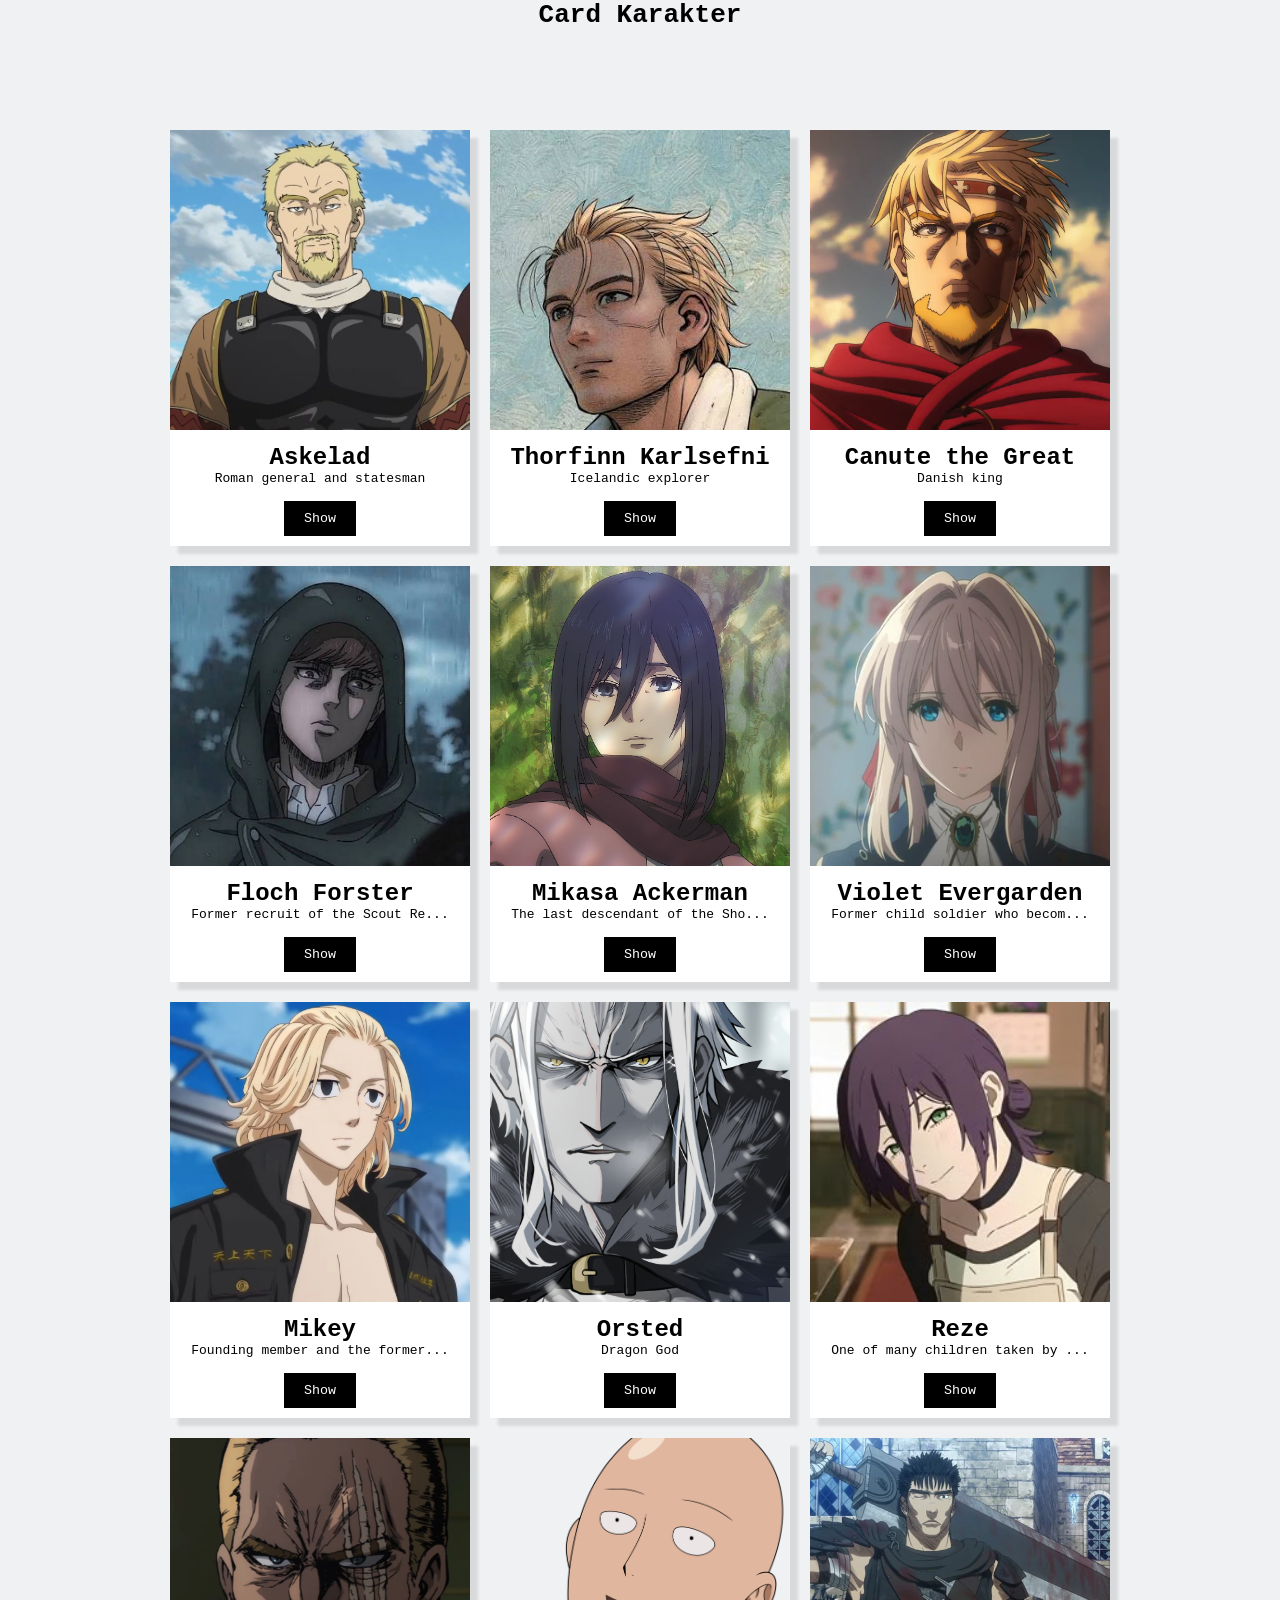
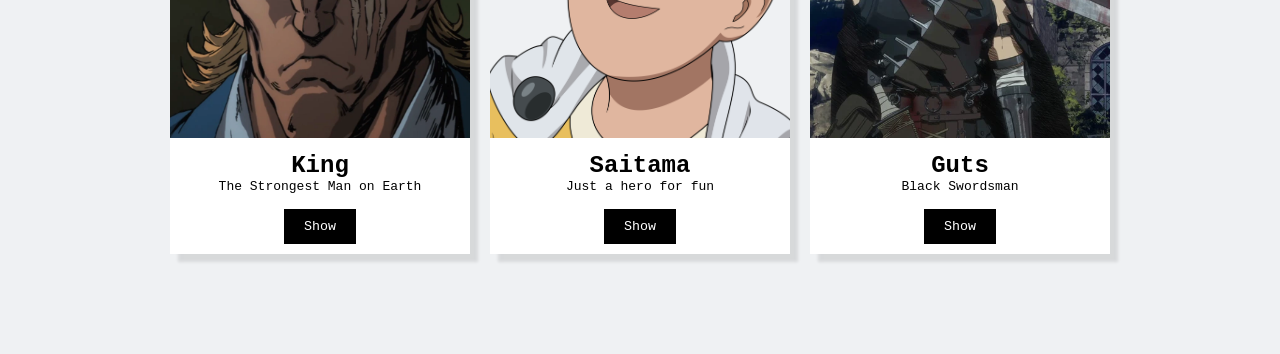
<file: index.html>
<!doctype html>
<html lang="en">
  <head>
    <meta charset="UTF-8" />
    <meta name="viewport" content="width=device-width, initial-scale=1.0" />
    <title>Document</title>
    <link rel="stylesheet" href="style.css" />
  </head>
  <body>
    <div>
      <h1>Card Karakter</h1>
    </div>

    <div id="cards-container"></div>
    <script src="./script.js"></script>
  </body>
</html>
</file>
<file: style.css>
* {
  margin: 0;
  padding: 0;
  box-sizing: border-box;
  font-family: monospace;
}
body {
  min-height: 100vh;
  background-color: rgb(239, 241, 243);
  display: flex;
  flex-direction: column;
  justify-content: center;
  align-items: center;
}

#cards-container {
  padding: 60px 0;
  display: grid;
  grid-template-columns: repeat(1, 1fr);
  gap: 16px;
}

@media (min-width: 768px) {
  #cards-container {
    grid-template-columns: repeat(3, 1fr); /* Menjadi 3 card per baris */
    gap: 20px; /* Jarak antar card kembali normal */
    padding: 100px 0;
  }
}


.card {
  box-shadow: 8px 8px 3px rgba(0, 0, 0, 0.1);
  background-color: white;
  width: 300px;
  height: auto;
  transition: transform 0.5s;
  cursor: pointer;
}

.card img {
  width: 100%;
  height: 300px;
  object-fit: cover;
  background-color: rgb(239, 241, 243);
}

.content {
  padding: 10px;
  display: flex;
  justify-content: center;
  align-items: center;
  flex-direction: column;
}

.content h2 {
  font-size: 24px;
  color: rgb(0, 0, 0);
}

.content button {
  margin-top: 15px;
  padding: 10px 20px;
  border: none;
  background-color: rgb(0, 0, 0);
  color: white;
  cursor: pointer;
  transition:
    transform 0.5s,
    background-color 0.3s,
    color 0.3s;
}

.content button:hover {
  background-color: rgb(239, 241, 243);
  color: rgb(0, 0, 0);
  transform: scale(1.1);
}

.card:hover {
  transition: transform 0.5s, box-shadow 0.5s;
  transform: translateY(-5px);
  box-shadow: 12px 12px 3px rgba(0, 0, 0, 0.3);
}
</file>
